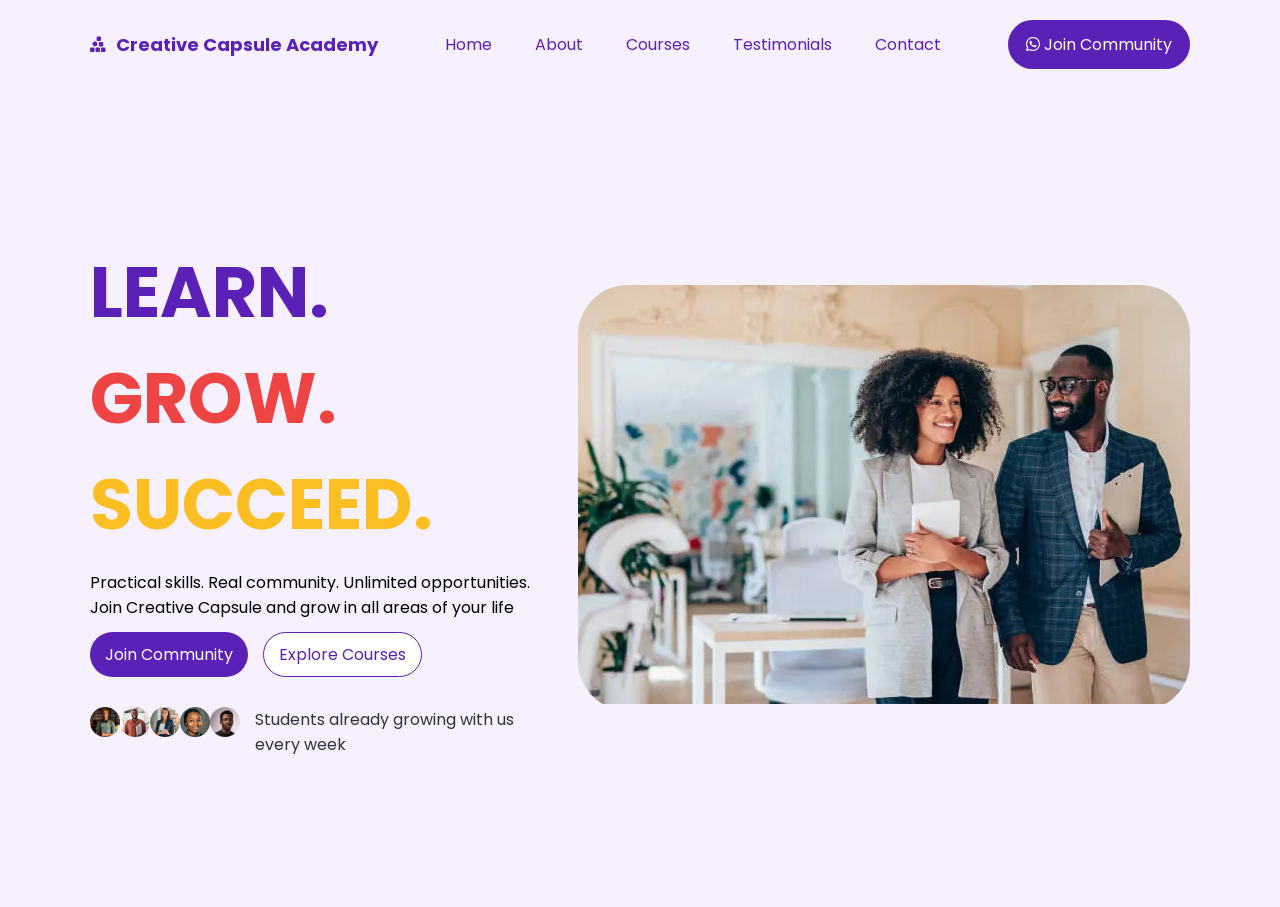
<file: index.html>
<!DOCTYPE html>
<html lang="en">
<head>
    <meta charset="UTF-8">
    <meta name="viewport" content="width=device-width, initial-scale=1.0">
    <title>Creative Capsule Academy</title>
    <link rel="stylesheet" href="style.css">

    <!--Google font-->
    <link rel="preconnect" href="https://fonts.googleapis.com">
    <link rel="preconnect" href="https://fonts.gstatic.com" crossorigin>
    <link rel="stylesheet" href="https://fonts.googleapis.com/css2?family=Poppins:wght@300;400;500;600;700&display=swap">

    <!-- Fonts Awesome -->
    <link rel="stylesheet" href="https://cdnjs.cloudflare.com/ajax/libs/font-awesome/6.7.2/css/all.min.css">
</head>
<body id="home">
    <header>
        <nav>
            <div class="nav-container">
                <div class="logo">
                    <i class="fa-solid fa-cubes-stacked"></i>
                    <span>Creative Capsule Academy</span>
                </div>
    
                <div class="nav-lists">
                    <i class="fa-solid fa-arrow-right-from-bracket"></i>
                    <a href="#home" class="nav-links">Home</a>
                    <a href="about.html" class="nav-links">About</a>
                    <a href="courses.html" class="nav-links">Courses</a>
                    <a href="testimonials.html" class="nav-links">Testimonials</a>
                    <a href="contact.html" class="nav-links">Contact</a>
                </div>
                <i class="fa-solid fa-bars"></i>
    
                <div class="nav-community-btn">
                    <a href="">
                    <i class="fa-brands fa-whatsapp"></i> Join Community</a>
                </div>
            </div>
        </nav>

        <section class="hero">
            <div class="hero-container">
                <div class="hero-text">
                    <h1><span class="learn">LEARN.</span> <span class="grow">GROW.</span> <span class="succeed">SUCCEED.</span></h1>
                    <p class="hero-description">Practical skills. Real community. Unlimited opportunities. Join Creative Capsule and grow in all areas of your life</p>

                    <div class="hero-btn">
                        <a href="" class="first-hero-btn">Join Community</a>
                        <a href="" class="second-hero-btn">Explore Courses</a>
                    </div>

                    <div class="hero-stats">
                        <div class="hero-profile-container">
                            <div class="hero-profile-stat">
                                <img src="media/headshot-1.png" alt="">
                            </div>
                            <div class="hero-profile-stat">
                                <img src="media/headshot-2.png" alt="">
                            </div>
                            <div class="hero-profile-stat">
                                <img src="media/headshot-3.png" alt="">
                            </div>
                            <div class="hero-profile-stat">
                                <img src="media/headshot-4.png" alt="">
                            </div>
                            <div class="hero-profile-stat">
                                <img src="media/headshot-5.png" alt="">
                            </div>
                        </div>

                        <div class="hero-stat-text">
                            <p>Students already growing with us every week</p>
                        </div>
                    </div>
                </div>

                <div class="hero-image-container">
                    <div class="hero-image-div">
                        <img src="media/hero-image.webp" alt="">
                    </div>
                </div>
            </div>
        </section>
    </header>

    <script src="script.js"></script>
    <script src="hero.js"></script>
</body>
</html>
</file>
<file: style.css>
* {
    margin: 0;
    padding: 0;
    box-sizing: border-box;
    font-family: "Poppins", sans-serif;
}

nav {
    display: flex;
    justify-content: center;
    align-items: center;
    width: 100%;
    background-color: #f6f0ff;
    padding: 20px 0;
    box-shadow: 0 3px 10px rgba(0, 0, 0, 0.2);
}

.nav-container {
    display: flex;
    justify-content: space-between;
    width: 86%;
    align-items: center;
    gap: 5%;
}

.logo {
    display: flex;
    gap: 10px;
    align-items: center;
    color: #5B21B6;
    cursor: pointer;
}

.logo, .span {
    font-weight: bold;
    font-size: 18px;
} 

.nav-lists {
    display: flex;
    align-items: center;
    justify-content: space-between;
    width: 45%;
    min-width: 450px;
}

.nav-links {
    color: #5B21B6;
    text-decoration: none;
    position: relative;
}

.nav-links::after {
    content: "";
    position: absolute;
    bottom: 0;
    left: 50%;
    transform: translateX(-50%);
    background-color: #8b54e2;
    width: 0;
    height: 2px;
    border-radius: 2px;
    transition: width 0.3s;
}

.nav-links:hover::after {
    width: 100%;
}

.nav-community-btn {
    display: flex;
    align-items: center;
}

.nav-community-btn a {
    text-decoration: none;
    color: white;
    background: #5B21B6;
    padding: 12px 18px;
    border-radius: 50px;
    transition: background 0.3s;
}

.nav-community-btn a:hover {
    background: #491699;
}

.fa-solid.fa-bars, .fa-solid.fa-arrow-right-from-bracket {
    display: none;
} 

/* Hero Section */
.hero {
    background: #f6f0ff;
     display: flex;
     justify-content: center;
     align-items: center;
     padding: 50px 0;
}

.hero-container {
    display: flex;
    align-items: center;
    justify-content: center;
    gap: 20px;
    width: 86%;
}

.hero-text {
    flex: 1;
}
.hero-text h1 {
    font-size: clamp(37px, 7vw, 70px);
    margin-bottom: 12px;
}

.learn {
    color: #5B21B6;
}

.grow {
    color: #ef4444;
}

.succeed {
    color: #fbbf24;
}

.hero-description {
    max-width: 600px;
    margin-bottom: 12px;
}

.hero-btn {
    display: flex;
    align-items: center;
    margin: auto;
    gap: 15px;
    margin-bottom: 30px;
}

.first-hero-btn {
    text-decoration: none;
    color: white;
    background: #5B21B6;
    padding: 10px 15px;
    border-radius: 50px;
    transition: all 0.3s;
}

.second-hero-btn {
    text-decoration: none;
    color: #5B21B6;
    background: white;
    padding: 9px 15px;
    border: 1px solid #5B21B6;
    border-radius: 50px;
    transition: all 0.3s;
}

.hero-image-div {
    width: 100%;
    border-radius: 50px;
    overflow: hidden;
}

.hero-image-div img {
    object-fit: cover;
    object-position: center;
    width: 100%;
}

.hero-stats {
    display: flex;
    align-items: center;
    gap: 15px;
}

.hero-profile-container {
    display: flex;
    width: 150px;
    align-items: center;
}

.hero-profile-stat {
    width: 50px;
    height: 50px;
    overflow: hidden;
}

.hero-profile-stat img {
    object-position: center;
    object-fit: contain;
    width: 100%;
}

.hero-stat-text {
    display: flex;
}

.hero-stat-text p {
    font-size: 16px;
    color: #333;
}

@media (max-width: 1212px){
    .nav-community-btn{
        display: none;
    }

    .hero {
        padding-top: 49px;
    }

    .hero-container {
        flex-wrap: wrap;
    }

    .hero-text{
        display: flex;
        flex-direction: column;
        align-items: center;
    }

    .hero-text h1, .hero-description {
        text-align: center;
    }

}

@media (max-width: 880px){
    .fa-solid.fa-bars, .fa-solid.fa-arrow-right-from-bracket {
        display: block;
        cursor: pointer;
    }

    .fa-solid.fa-arrow-right-from-bracket {
        color: #000000;
        font-size: 20px;
        transition: color 0.15s;
    }

    .fa-solid.fa-arrow-right-from-bracket:hover {
        color: #df3b3b;
    }

    .nav-lists {
        position: fixed;
        inset: 0;
        left: -100%;
        flex-direction: column;
        min-width: 100%;
        justify-content: center;
        gap: 10px;
        background: linear-gradient(135deg, #8a54e2d3, #b58df5a1);
        backdrop-filter: blur(10px);
        transition: left 0.5s ease;
    }

    .nav-links {
        color: white;
        padding: 15px 0 ;
    }

    .nav-links::after {
        background: #3a3a3a;
    }

    .nav-links:hover::after {
        width: 100%;
    }
}

@media (max-width: 768px){
    .hero-container {
        width: 90%;
    }

    .hero-btn {
        justify-content: center;
        flex-wrap: wrap;
    }
}
</file>
